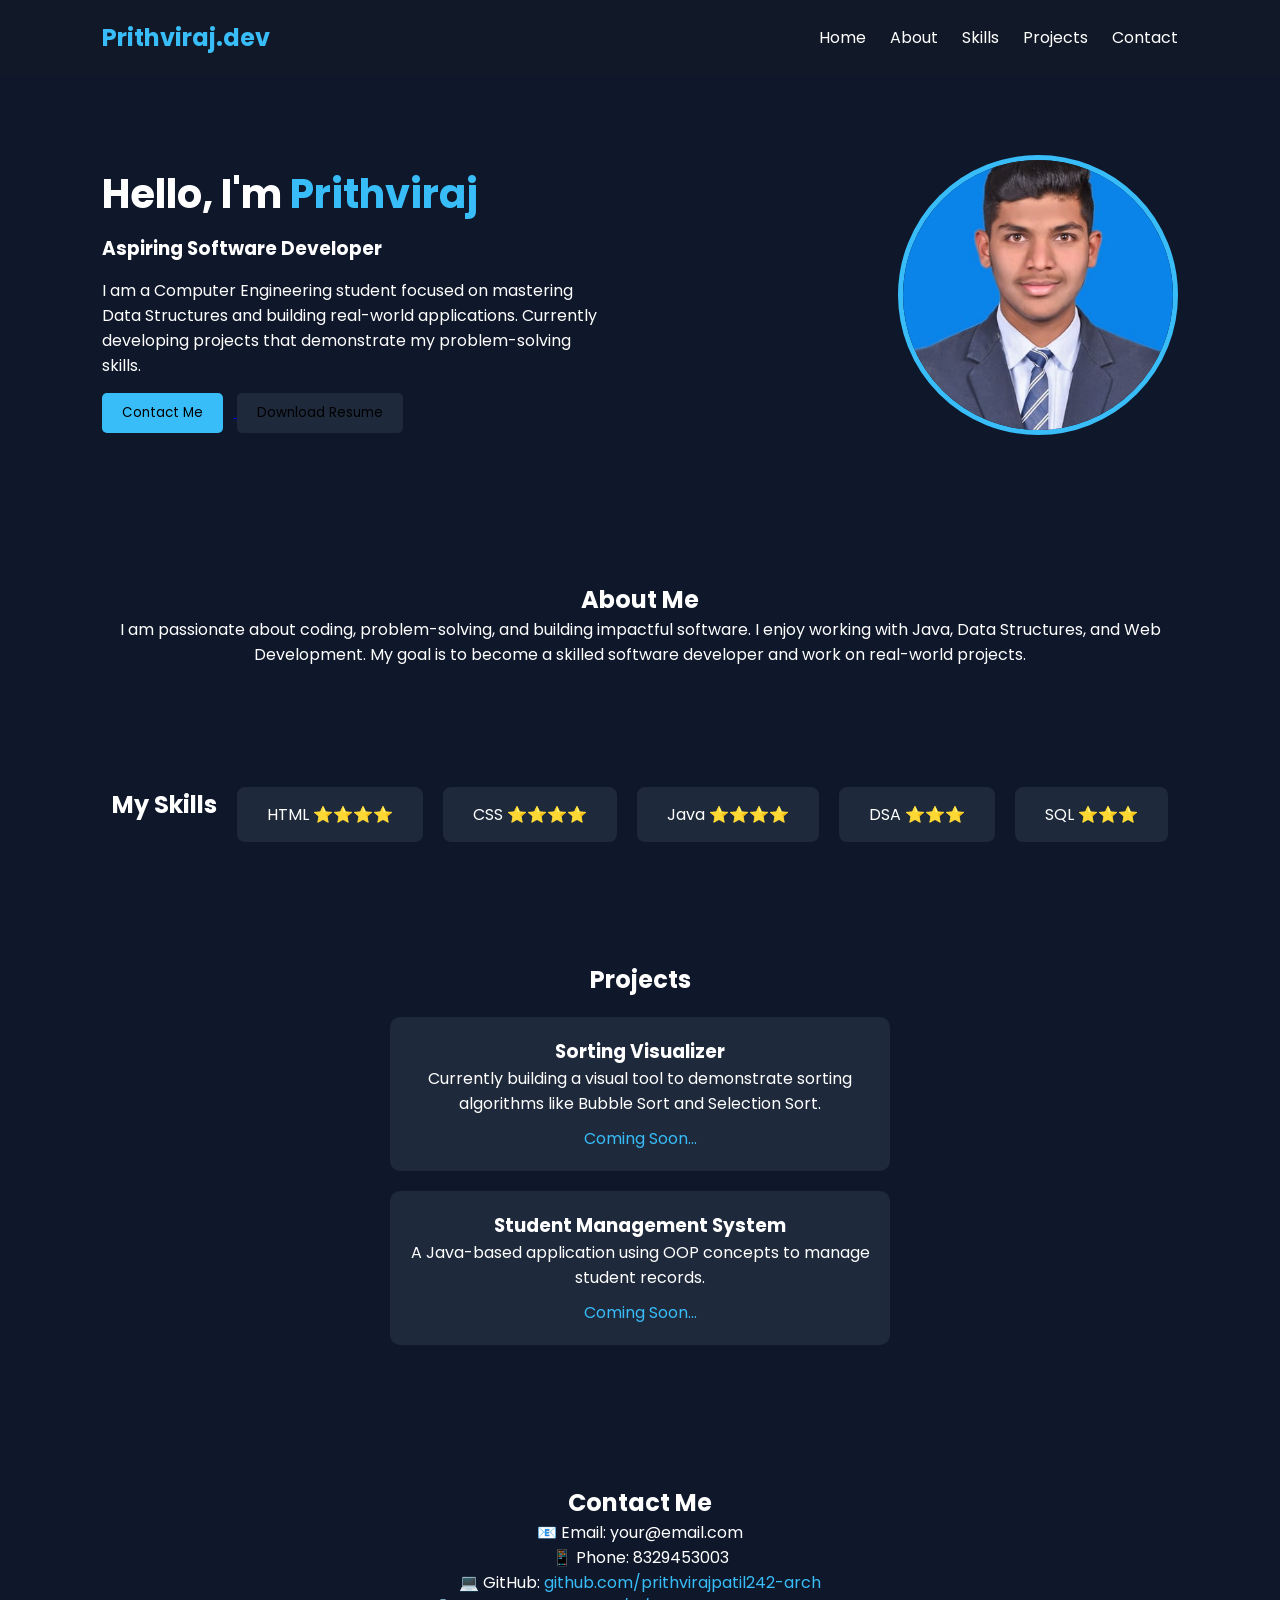
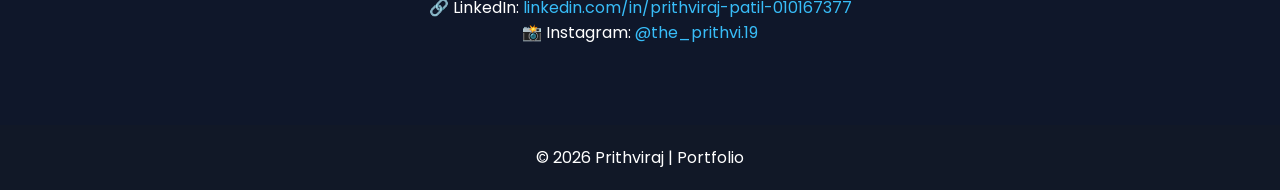
<file: index.html>
<!DOCTYPE html>
<html lang="en">
<head>
    <meta charset="UTF-8">
    <title>Prithviraj | Portfolio</title>
    <meta name="viewport" content="width=device-width, initial-scale=1.0">

    <link rel="stylesheet" href="style.css">

    <link href="https://fonts.googleapis.com/css2?family=Poppins:wght@300;400;600;700&display=swap" rel="stylesheet">
</head>

<body>

<header>
    <h2 class="logo">Prithviraj.dev</h2>
    <nav>
        <a href="#home">Home</a>
        <a href="#about">About</a>
        <a href="#skills">Skills</a>
        <a href="#projects">Projects</a>
        <a href="#contact">Contact</a>
    </nav>
</header>

<section class="hero" id="home">
    <div class="hero-text">
        <h1>Hello, I'm <span>Prithviraj</span></h1>
        <h3>Aspiring Software Developer</h3>
        <p>
            I am a Computer Engineering student focused on mastering Data Structures 
            and building real-world applications. Currently developing projects 
            that demonstrate my problem-solving skills.
        </p>

        <a href="#contact">
            <button>Contact Me</button>
        </a>

        <a href="resume.pdf" download>
            <button class="secondary-btn">Download Resume</button>
        </a>
    </div>

    <div class="hero-image">
        <img src="profile.jpg" alt="Profile Image">
    </div>
</section>

<section class="about" id="about">
    <h2>About Me</h2>
    <p>
        I am passionate about coding, problem-solving, and building impactful software.
        I enjoy working with Java, Data Structures, and Web Development.
        My goal is to become a skilled software developer and work on real-world projects.
    </p>
</section>

<section class="skills" id="skills">
    <h2>My Skills</h2>

    <div class="skill-box">HTML ⭐⭐⭐⭐</div>
    <div class="skill-box">CSS ⭐⭐⭐⭐</div>
    <div class="skill-box">Java ⭐⭐⭐⭐</div>
    <div class="skill-box">DSA ⭐⭐⭐</div>
    <div class="skill-box">SQL ⭐⭐⭐</div>
</section>

<section class="projects" id="projects">
    <h2>Projects</h2>

    <div class="project-card">
        <h3>Sorting Visualizer</h3>
        <p>
            Currently building a visual tool to demonstrate sorting algorithms 
            like Bubble Sort and Selection Sort.
        </p>
        <p class="coming">Coming Soon...</p>
    </div>

    <div class="project-card">
        <h3>Student Management System</h3>
        <p>
            A Java-based application using OOP concepts to manage student records.
        </p>
        <p class="coming">Coming Soon...</p>
    </div>
</section>

<section class="contact" id="contact">
    <h2>Contact Me</h2>

    <p>📧 Email: your@email.com</p>
    <p>📱 Phone: 8329453003</p>

    <p>💻 GitHub: 
        <a href="https://github.com/prithvirajpatil242-arch" target="_blank">
            github.com/prithvirajpatil242-arch
        </a>
    </p>

    <p>🔗 LinkedIn: 
        <a href="https://www.linkedin.com/in/prithviraj-patil-010167377" target="_blank">
            linkedin.com/in/prithviraj-patil-010167377
        </a>
    </p>

    <p>📸 Instagram: 
        <a href="https://instagram.com/the_prithvi.19" target="_blank">
            @the_prithvi.19
        </a>
    </p>
</section>

<footer>
    © 2026 Prithviraj | Portfolio
</footer>

</body>
</html>
</file>
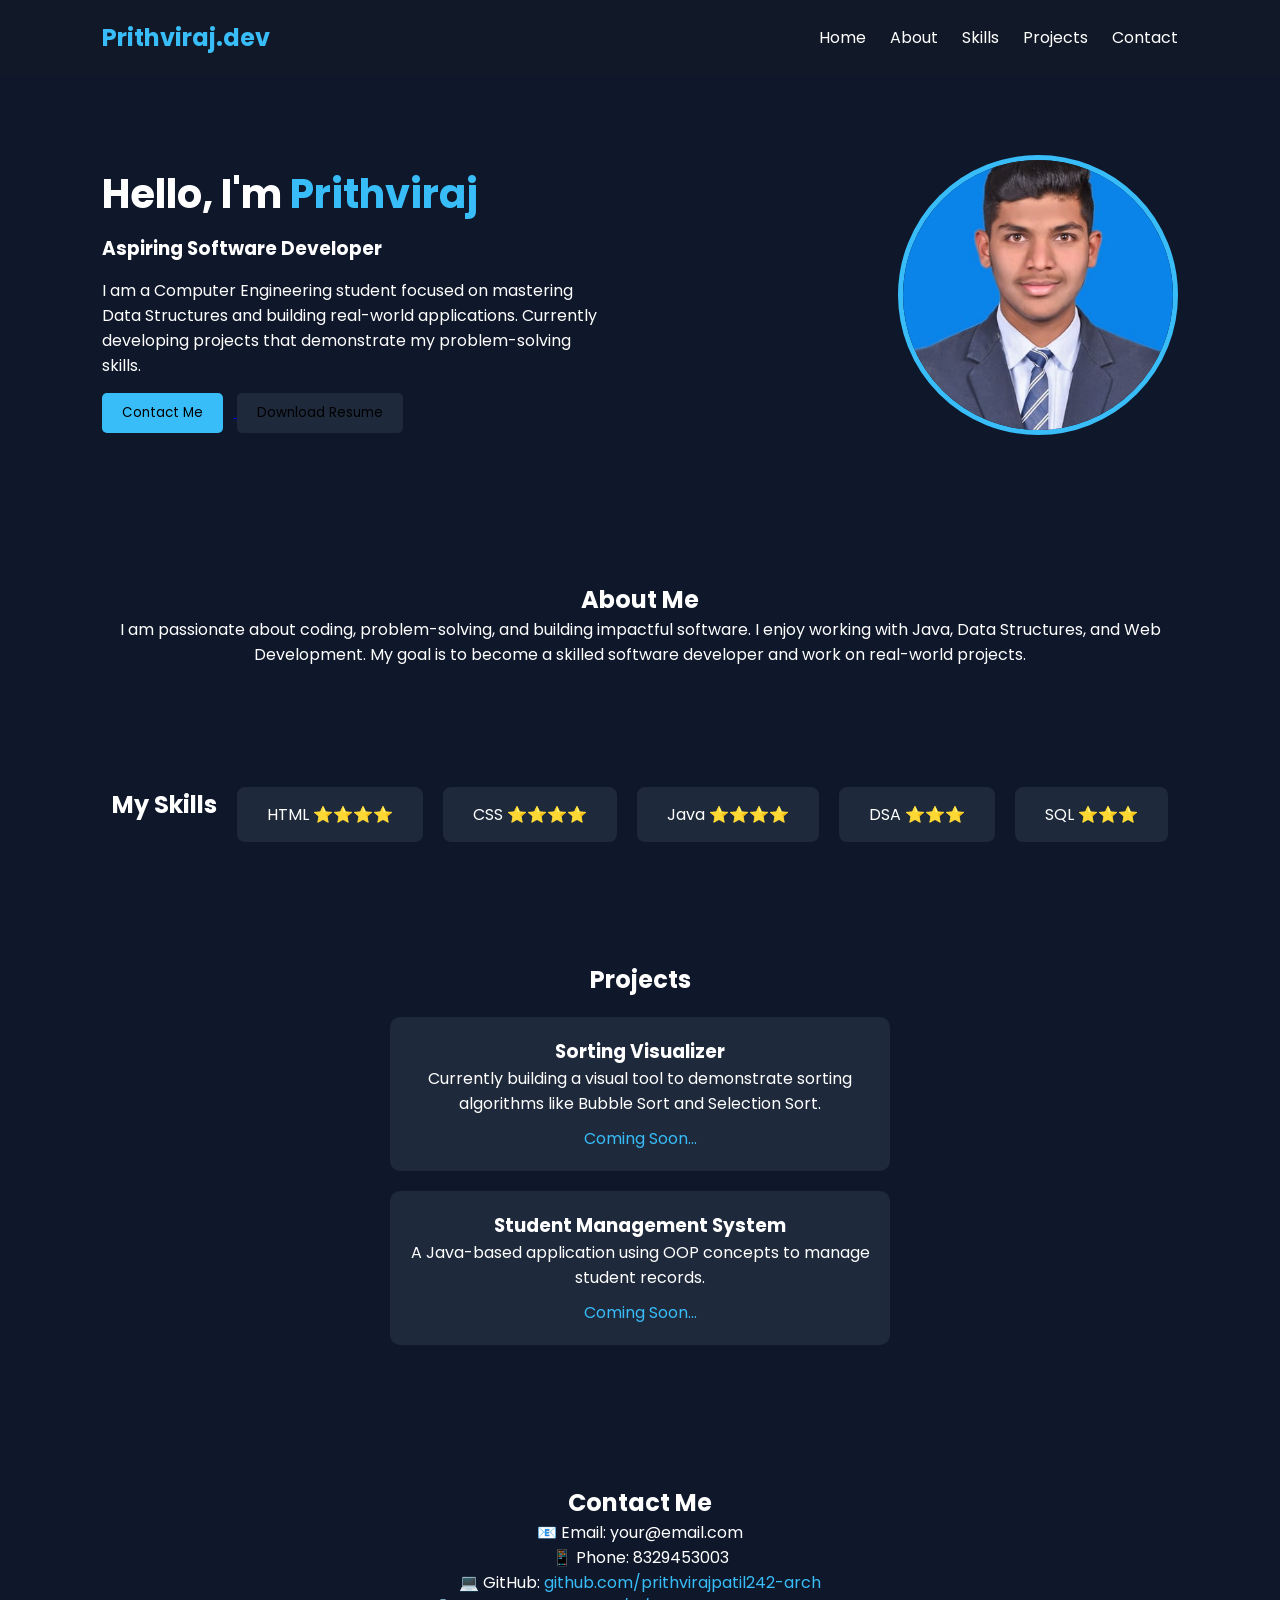
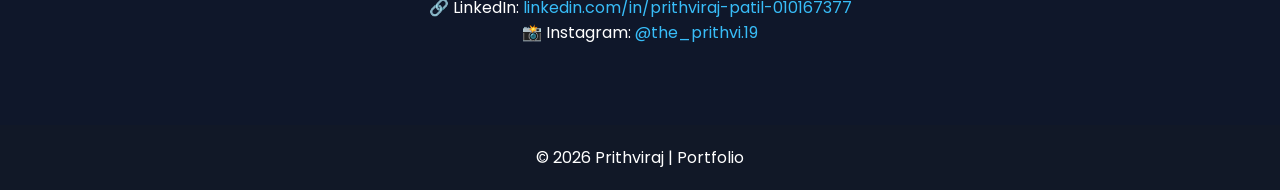
<file: main.html>
<!DOCTYPE html>
<html lang="en">
<head>
    <meta charset="UTF-8">
    <title>Prithviraj | Portfolio</title>
    <meta name="viewport" content="width=device-width, initial-scale=1.0">

    <link rel="stylesheet" href="style.css">

    <link href="https://fonts.googleapis.com/css2?family=Poppins:wght@300;400;600;700&display=swap" rel="stylesheet">
</head>

<body>

<header>
    <h2 class="logo">Prithviraj.dev</h2>
    <nav>
        <a href="#home">Home</a>
        <a href="#about">About</a>
        <a href="#skills">Skills</a>
        <a href="#projects">Projects</a>
        <a href="#contact">Contact</a>
    </nav>
</header>

<section class="hero" id="home">
    <div class="hero-text">
        <h1>Hello, I'm <span>Prithviraj</span></h1>
        <h3>Aspiring Software Developer</h3>
        <p>
            I am a Computer Engineering student focused on mastering Data Structures 
            and building real-world applications. Currently developing projects 
            that demonstrate my problem-solving skills.
        </p>

        <a href="#contact">
            <button>Contact Me</button>
        </a>

        <a href="resume.pdf" download>
            <button class="secondary-btn">Download Resume</button>
        </a>
    </div>

    <div class="hero-image">
        <img src="profile.jpg" alt="Profile Image">
    </div>
</section>

<section class="about" id="about">
    <h2>About Me</h2>
    <p>
        I am passionate about coding, problem-solving, and building impactful software.
        I enjoy working with Java, Data Structures, and Web Development.
        My goal is to become a skilled software developer and work on real-world projects.
    </p>
</section>

<section class="skills" id="skills">
    <h2>My Skills</h2>

    <div class="skill-box">HTML ⭐⭐⭐⭐</div>
    <div class="skill-box">CSS ⭐⭐⭐⭐</div>
    <div class="skill-box">Java ⭐⭐⭐⭐</div>
    <div class="skill-box">DSA ⭐⭐⭐</div>
    <div class="skill-box">SQL ⭐⭐⭐</div>
</section>

<section class="projects" id="projects">
    <h2>Projects</h2>

    <div class="project-card">
        <h3>Sorting Visualizer</h3>
        <p>
            Currently building a visual tool to demonstrate sorting algorithms 
            like Bubble Sort and Selection Sort.
        </p>
        <p class="coming">Coming Soon...</p>
    </div>

    <div class="project-card">
        <h3>Student Management System</h3>
        <p>
            A Java-based application using OOP concepts to manage student records.
        </p>
        <p class="coming">Coming Soon...</p>
    </div>
</section>

<section class="contact" id="contact">
    <h2>Contact Me</h2>

    <p>📧 Email: your@email.com</p>
    <p>📱 Phone: 8329453003</p>

    <p>💻 GitHub: 
        <a href="https://github.com/prithvirajpatil242-arch" target="_blank">
            github.com/prithvirajpatil242-arch
        </a>
    </p>

    <p>🔗 LinkedIn: 
        <a href="https://www.linkedin.com/in/prithviraj-patil-010167377" target="_blank">
            linkedin.com/in/prithviraj-patil-010167377
        </a>
    </p>

    <p>📸 Instagram: 
        <a href="https://instagram.com/the_prithvi.19" target="_blank">
            @the_prithvi.19
        </a>
    </p>
</section>

<footer>
    © 2026 Prithviraj | Portfolio
</footer>

</body>
</html>
</file>
<file: style.css>
*{
    margin:0;
    padding:0;
    box-sizing:border-box;
    font-family:'Poppins', sans-serif;
}

html{
    scroll-behavior:smooth;
}

body{
    background:#0f172a;
    color:white;
}

header{
    display:flex;
    justify-content:space-between;
    align-items:center;
    padding:20px 8%;
    background:#111827;
}

.logo{
    color:#38bdf8;
}

nav a{
    margin-left:20px;
    text-decoration:none;
    color:white;
    transition:0.3s;
}

nav a:hover{
    color:#38bdf8;
}

.hero{
    display:flex;
    justify-content:space-between;
    align-items:center;
    padding:80px 8%;
    flex-wrap:wrap;
}

.hero-text{
    max-width:500px;
    animation:fadeIn 1.5s ease-in;
}

.hero-text h1{
    font-size:40px;
}

.hero-text span{
    color:#38bdf8;
}

.hero-text h3{
    margin:10px 0;
}

.hero-text p{
    margin:15px 0;
}

button{
    padding:10px 20px;
    background:#38bdf8;
    border:none;
    border-radius:5px;
    cursor:pointer;
    margin-right:10px;
}

button:hover{
    background:#0ea5e9;
}

.secondary-btn{
    background:#1e293b;
}

.secondary-btn:hover{
    background:#334155;
}

.hero-image img{
    width:280px;
    height:280px;
    object-fit:cover;
    border-radius:50%;
    border:5px solid #38bdf8;
}

.about, .contact{
    padding:60px 8%;
    text-align:center;
}

.skills{
    padding:60px 8%;
    text-align:center;
    display:flex;
    flex-wrap:wrap;
    justify-content:center;
    gap:20px;
}

.skill-box{
    background:#1e293b;
    padding:15px 30px;
    border-radius:8px;
    transition:0.3s;
}

.skill-box:hover{
    transform:translateY(-5px);
}

.projects{
    padding:60px 8%;
    text-align:center;
}

.project-card{
    background:#1e293b;
    padding:20px;
    margin:20px auto;
    max-width:500px;
    border-radius:10px;
    transition:0.3s;
}

.project-card:hover{
    transform:translateY(-8px);
}

.coming{
    color:#38bdf8;
    margin-top:10px;
}

.contact a{
    color:#38bdf8;
    text-decoration:none;
}

.contact a:hover{
    text-decoration:underline;
}

footer{
    text-align:center;
    padding:20px;
    background:#111827;
    margin-top:20px;
}

@keyframes fadeIn{
    from{
        opacity:0;
        transform:translateY(20px);
    }
    to{
        opacity:1;
        transform:translateY(0);
    }
}
</file>
